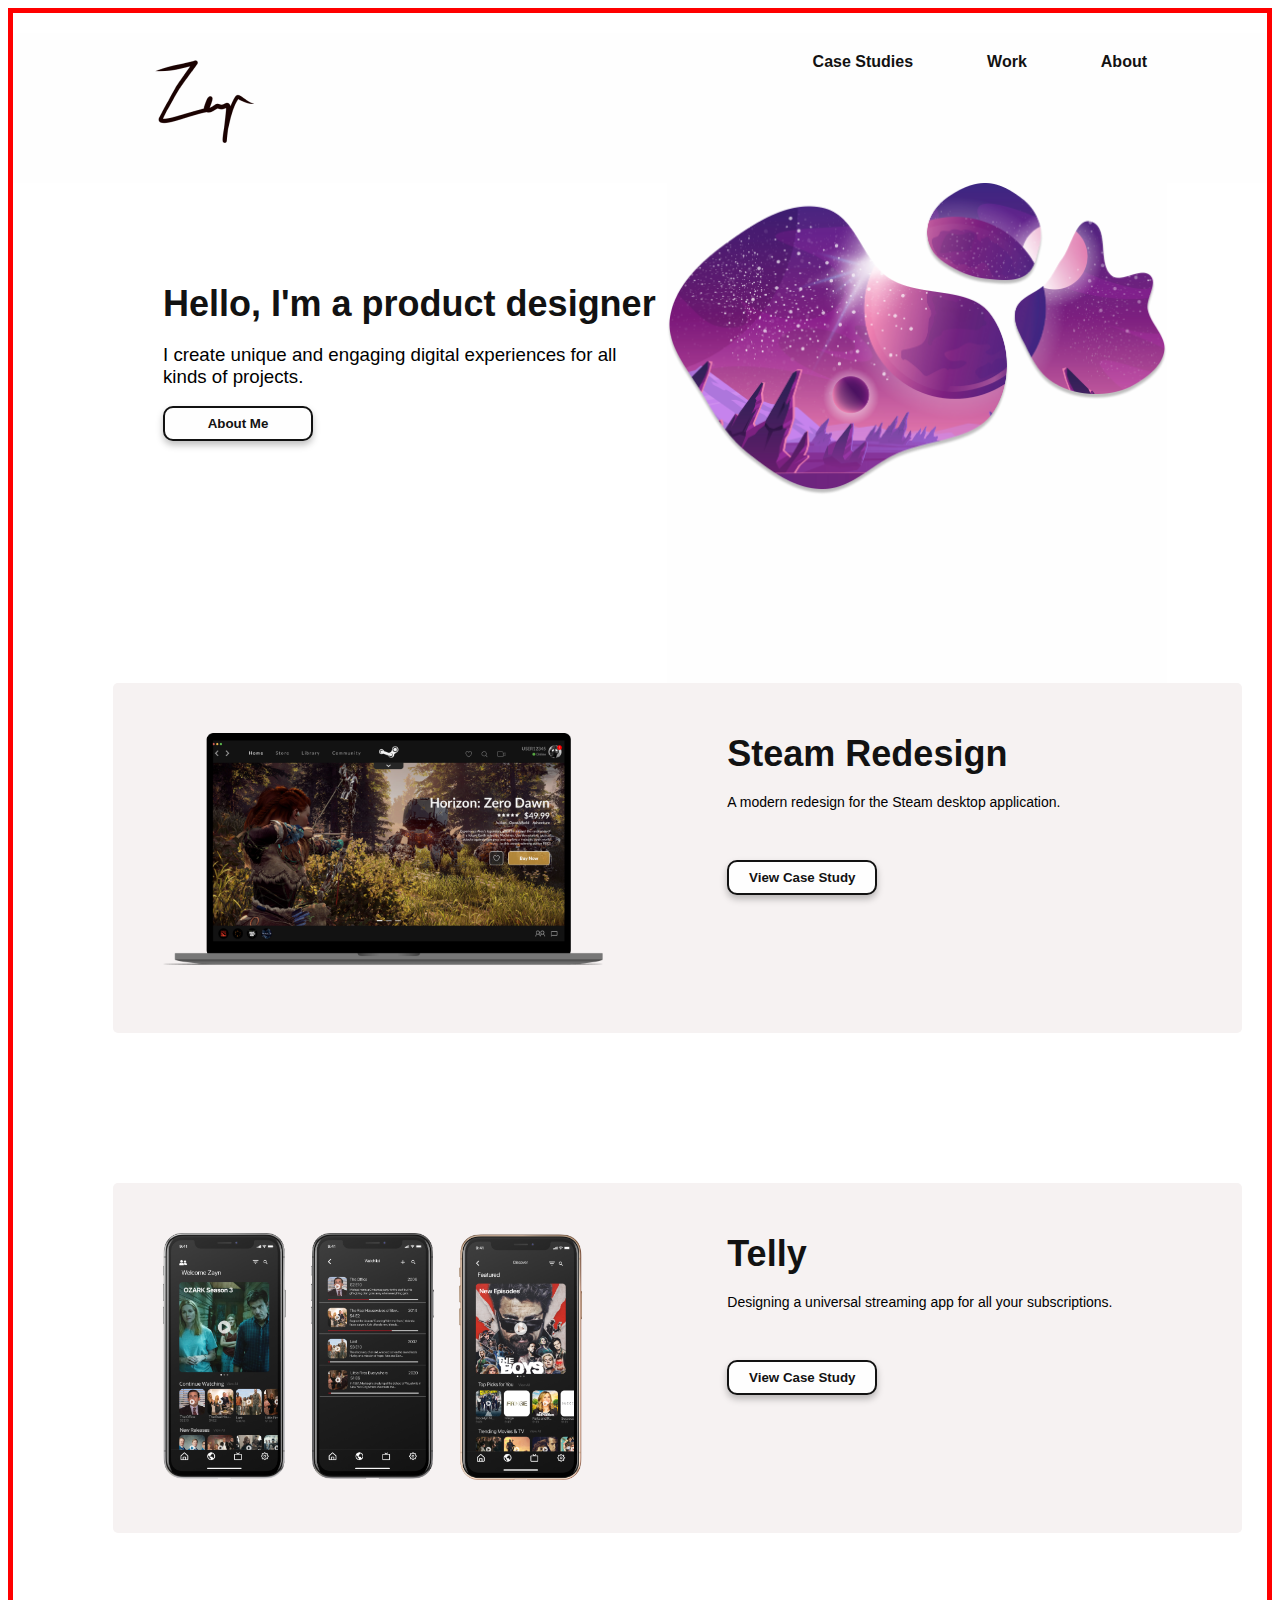
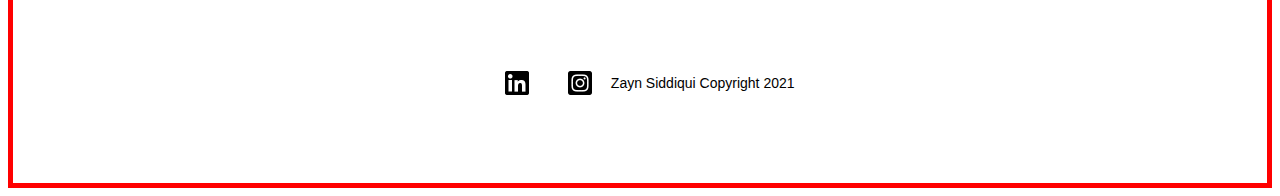
<file: index.html>
<!DOCTYPE html>
<html lang="en" dir="ltr">

<head>
  <meta charset="utf-8">
  <link rel="stylesheet" href="style.css">
  <meta name="viewport" content="width=device-width, initial-scale=1.0"> 
  <script defer src="script.js"></script>

  <title>Case Studies</title>
</head>

<body>
  <div class="grid-container">

  <div class="header-grid">
  <div id="head-banner" class= "banner">
      <img src="name-logo-1.png" class = "head-logo">
      <div class="nav-bar">
        <a href="index.html" id="case-studies" class="nav-link"> Case Studies </a>
        <a href="work.html" id="work" class="nav-link"> Work </a>
        <a href="about.html" id="about" class="nav-link"> About </a>
      </div>
  </div>
</div>
  <div class="hero-box">
    <div class="home-hero-text">
      <h1 class='home-hero-head'>Hello, I'm a product designer</h1>
      <h3>I create unique and engaging digital experiences for all kinds of projects.</h3>
      <button class="about-button">About Me</button>
    </div>
    <div class="home-hero-image">
      <img src="hero-graphic-1.png">
    </div>
  </div>
  <div class="case-study-panel-1">
    <div class="cs-image-1">
      <img class="csi" src="steamredesign.png">
    </div>
    <div class="cs-text-box">
      <div class="cs-text-content">
        <h1>Steam Redesign</h1>
        <h4>A modern redesign for the Steam desktop application.</h4>
      </div>
      <a href=steamredesign.html><button class="cs-button">View Case Study</button></a>
    </div>
  </div>
  <div class="case-study-panel-2">
    <div class="cs-image-1">
      <img class="csi" src="telly.png">
    </div>
    <div class="cs-text-box">
      <div class="cs-text-content">
        <h1>Telly</h1>
        <h4>Designing a universal streaming app for
            all your subscriptions.</h4>
      </div>
      <button class="cs-button">View Case Study</button>
    </div>
  </div>
  <div class="footer">
    <div class="footer-links">
      <img class="link-img"src="linkedin.png">
      <img class="link-img" src="instagram.png">
    </div>
    <div class="footer-text">
      <h4><strong>Zayn Siddiqui Copyright 2021</strong></h4>
    </div>
  </div>
    </div>

</body>

</html>
</file>
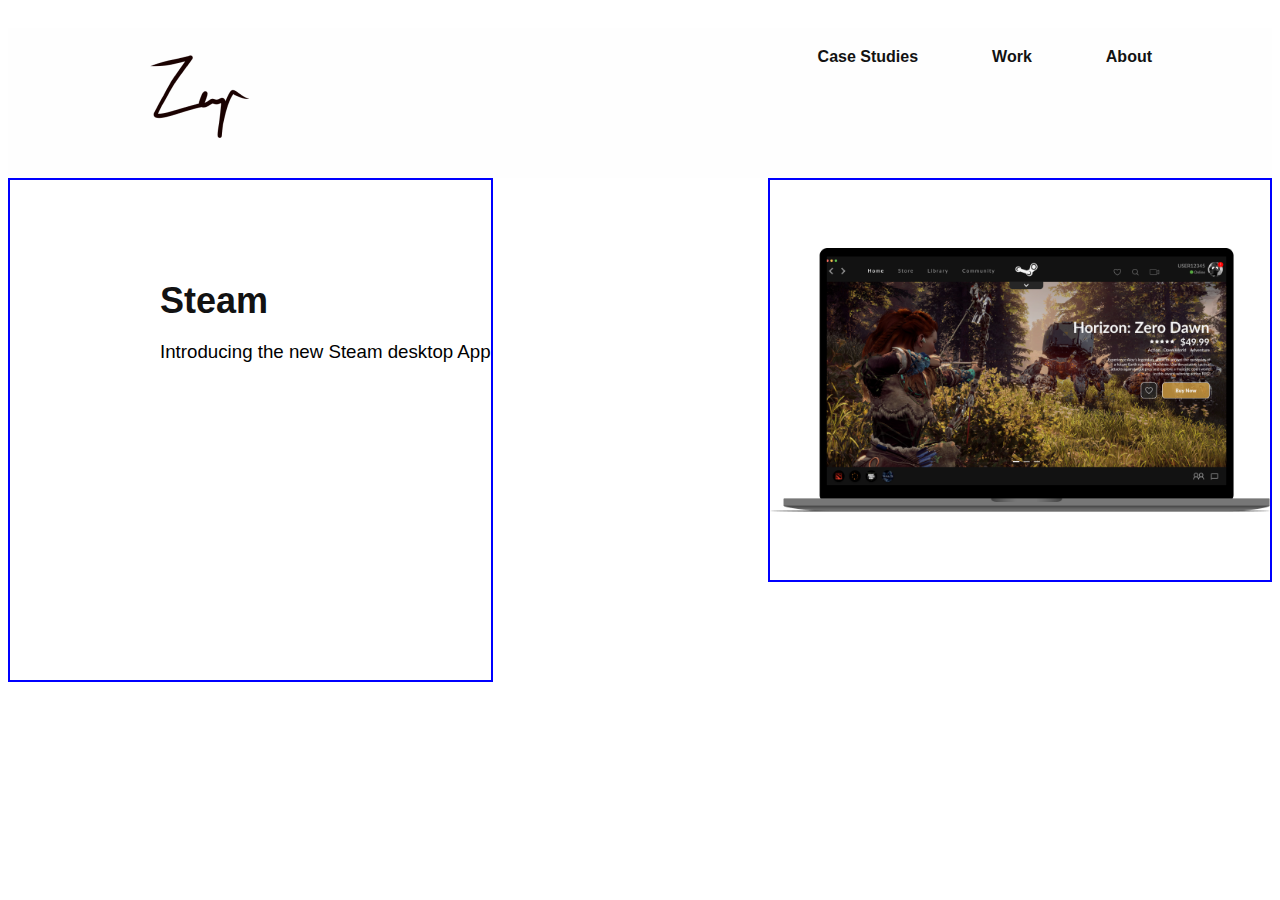
<file: steamredesign.html>
<!DOCTYPE html>
<html lang="en" dir="ltr">
  <head>
    <link rel="stylesheet" href="style.css">
    <meta charset="utf-8">
    <script defer src="script.js"></script>
    <title>Steam Redesign</title>
  </head>
  <body>
    <div class="header-grid">
    <div id="head-banner" class= "banner">
        <img src="name-logo-1.png" class = "head-logo">
        <div class="nav-bar">
          <a href="index.html" id="case-studies" class="nav-link"> Case Studies </a>
          <a href="work.html" id="work" class="nav-link"> Work </a>
          <a href="about.html" id="about" class="nav-link"> About </a>
        </div>
    </div>
    </div>
    <div class="hero-grid-container">
      <div class="grid-item redesigntext">
        <h1>Steam</h1>
        <h3>Introducing the new Steam desktop App</h3>
      </div>
      <div class="grid-item redesignimg">
          <img src="steamredesign.png" alt="">
      </div>
    </div>

  </body>
</html>
</file>
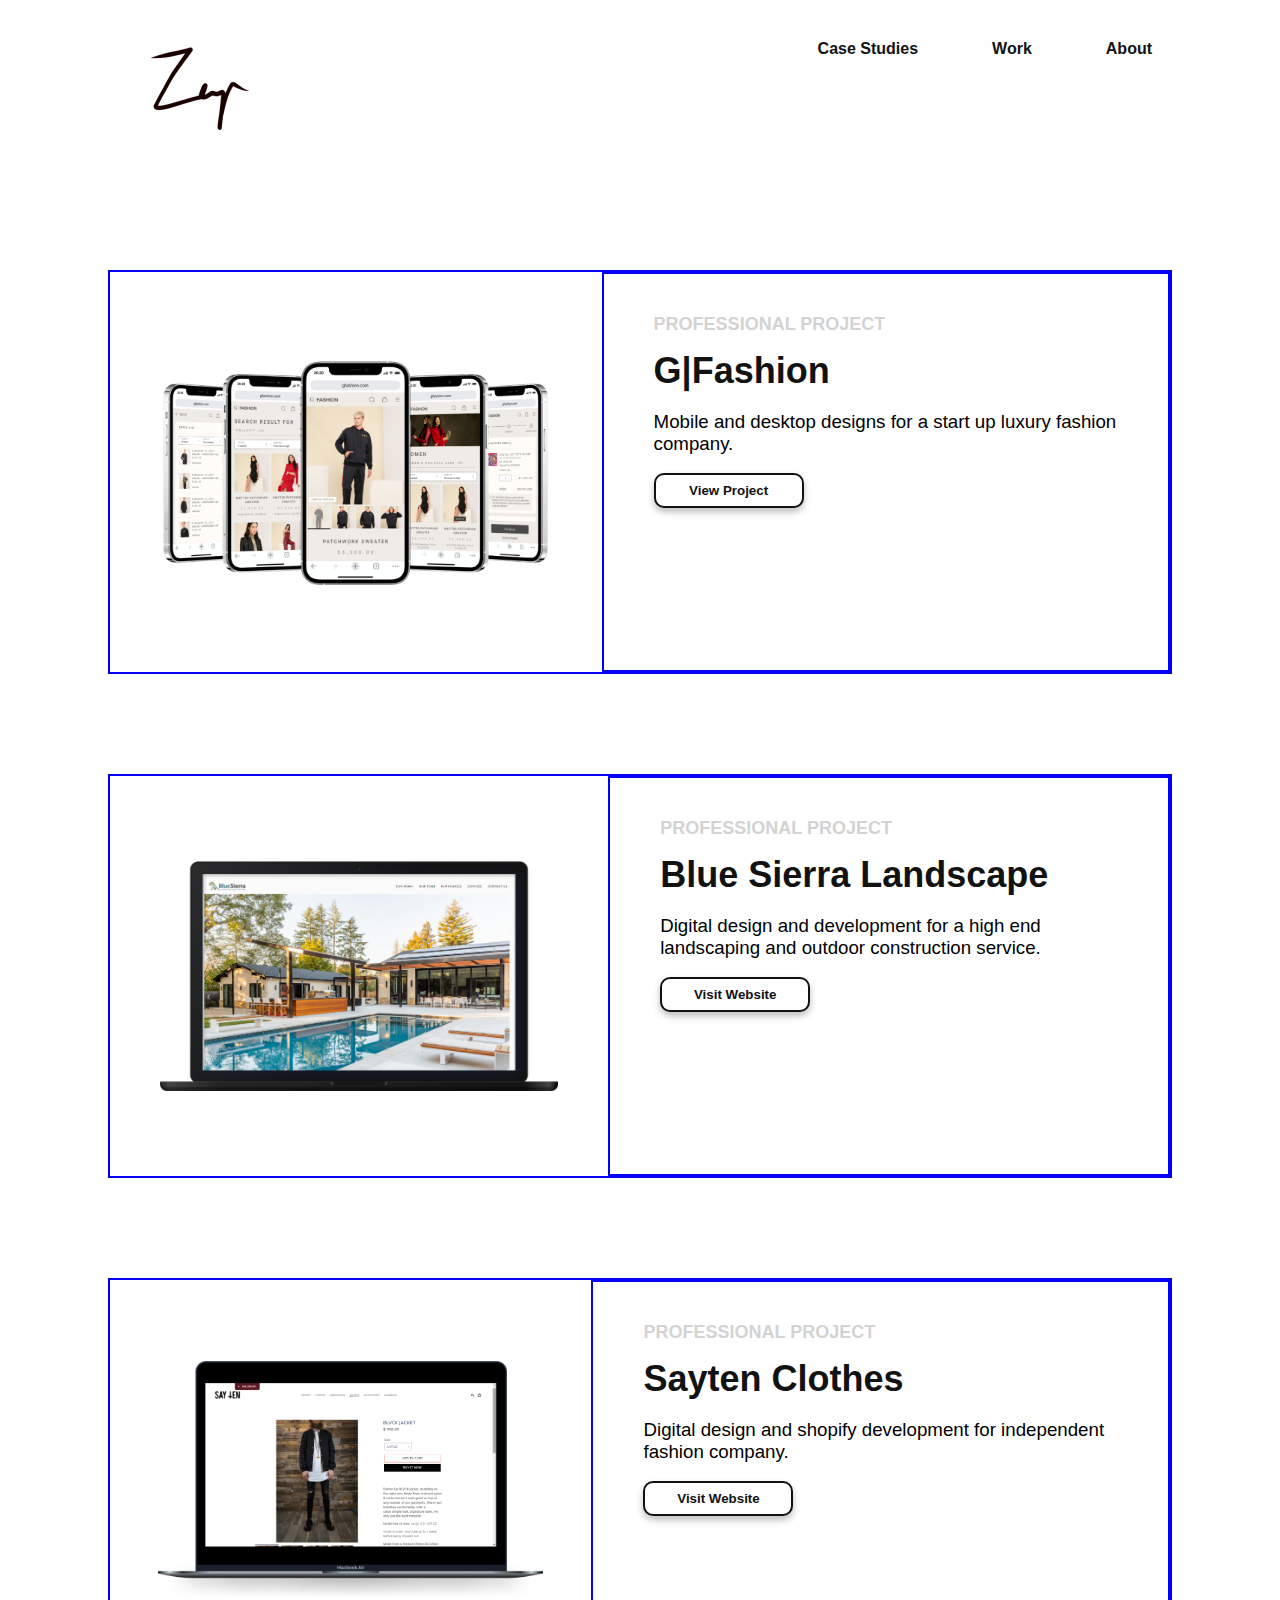
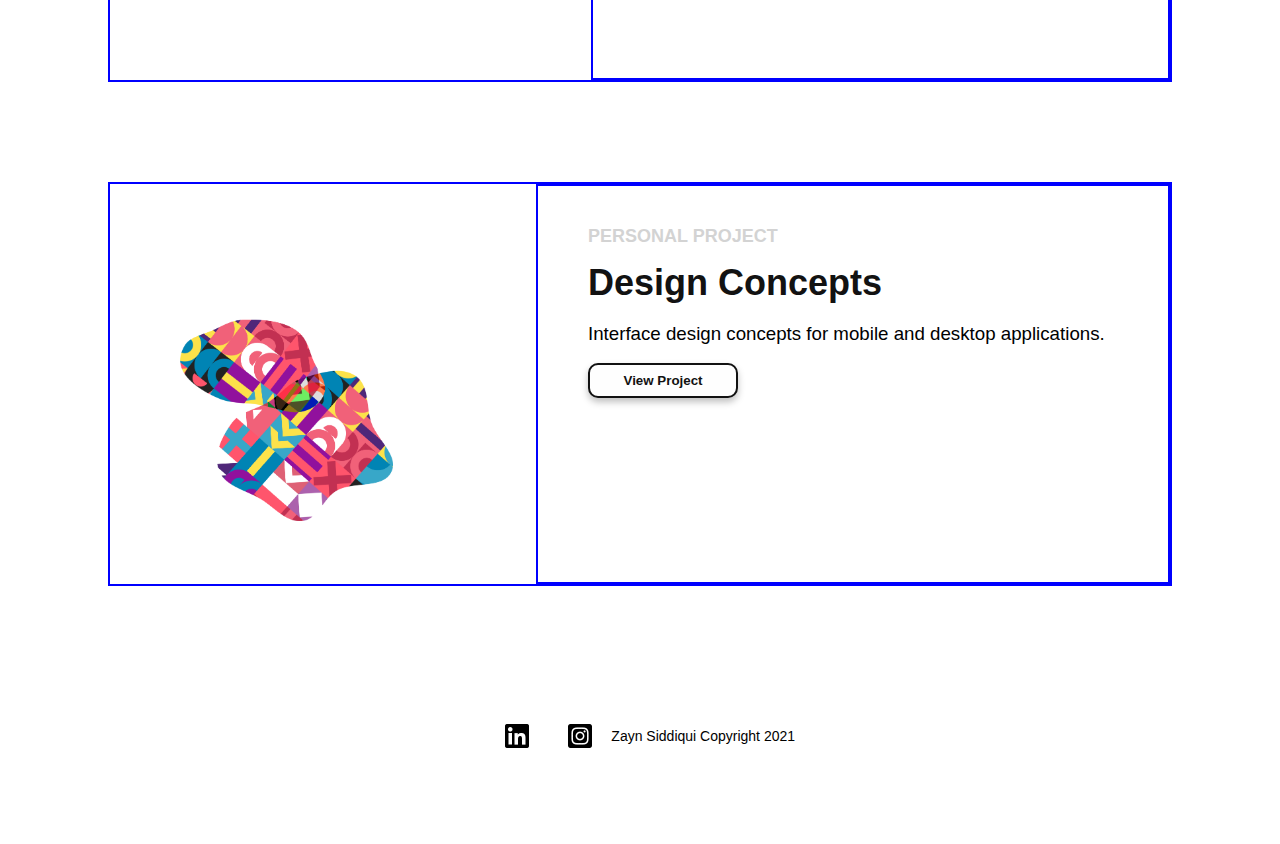
<file: work.html>
<!DOCTYPE html>
<!DOCTYPE html>
<html lang="en" dir="ltr">
  <head>
    <link rel="stylesheet" href="style.css">
    <script defer src="script.js"></script>
    <meta charset="utf-8">
    <title>Work</title>
  </head>
  <body>
    <div id="head-banner" class= "banner">
        <img src="name-logo-1.png" class = "head-logo">
        <div class="nav-bar">
          <a href="index.html" id="case-studies" class="nav-link"> Case Studies </a>
          <a href="work.html" id="work" class="nav-link"> Work </a>
          <a href="about.html" id="about" class="nav-link"> About </a>
        </div>
    </div>
    <div class="project-hero">
      <div class="project-img">
        <img class="project-img-1"  src="g-mobile.png">
      </div>
      <div class="project-text-1">
        <h2>PROFESSIONAL PROJECT</h2>
        <h1>G|Fashion</h1>
        <h3>Mobile and desktop designs for a start up luxury fashion company.</h3>
        <button type="button" name="button">View Project</button>
      </div>
    </div>
    <div class="project-hero">
      <div class="project-img">
        <img class="project-img-1"  src="bsc-home.png">
      </div>
      <div class="project-text-1">
        <h2>PROFESSIONAL PROJECT</h2>
        <h1>Blue Sierra Landscape</h1>
        <h3>Digital design and development for a high end
          landscaping and outdoor construction service.</h3>
        <button type="button" name="button"><a href="https://www.bluesierracorp.com">Visit Website</a></button>
      </div>
    </div>
    <div class="project-hero">
      <div class="project-img">
        <img class="project-img-1"  src="sayten-pdp.png">
      </div>
      <div class="project-text-1">
        <h2>PROFESSIONAL PROJECT</h2>
        <h1>Sayten Clothes</h1>
        <h3>Digital design and shopify development for independent fashion company.</h3>
        <button type="button" name="button"><a href="https://www.saytenclothes.com">Visit Website</a></button>
      </div>
    </div>
    <div class="project-hero">
      <div class="project-img">
        <img class="project-img-1"  src="hero-graphic.png">
      </div>
      <div class="project-text-1">
        <h2>PERSONAL PROJECT</h2>
        <h1>Design Concepts</h1>
        <h3>Interface design concepts for mobile and desktop applications.</h3>
        <button type="button" name="button">View Project</button>
      </div>
    </div>

    <div class="footer">
      <div class="footer-links">
        <img class="link-img"src="linkedin.png">
        <img class="link-img" src="instagram.png">
      </div>
      <div class="footer-text">
        <h4><strong>Zayn Siddiqui Copyright 2021</strong></h4>
      </div>
    </div>
  </body>
</html>
</file>
<file: style.css>
/*HTML ELEMENTS*/


h1{
  font-size: 36px;
  font-family: helvetica, monospace;
  text-align: left;
  color: #121212;
  display: inline;
}
h2{
  color:lightGrey;
  font-family: sans-serif;
  font-size: 18px;
}
h3{
  font-weight: lighter;
  font-family: sans-serif;
}
h4{
  font-size: 14px;
  font-family: sans-serif;
  font-weight:lighter;
}
a:hover{
  opacity:50%;
}
a{
  color: #121212;
  text-decoration: none;
}
button:hover{
  background-color: #121212;
  color: #fefefe;

}
button{
  font-family: helvetica;
  font-weight: bold;
  background-color: #fefefe;
  color: #121212;
  border: 2px solid #121212;
  border-radius: 10px;
  width: 150px;
  height: 35px;
  box-shadow: 0px 4px 7.5px rgba(0, 0, 0, 0.25);
}
img{
  max-width: 100%;
  max-height: 100%;
}
.nav-link{
  font-size: 16px;
  font-family: helvetica, monospace;
  color:#121212;
  font-weight: bold;
  display: inline-block;
  padding-left: 50px;
  padding-right: 20px;
  padding-bottom: 0px;
}


/*Animations*/
@keyframes fadeIn{
  from {color:#fefefe}
  to {color:#121212}
}

/*classes*/
.redesigntext{

  float:left;
  padding: 100px 0 0 150px;
}
.redesignimg{
  display: flex;
  align-items: center;
  float:right;
  max-width: 500px;
}
.header-grid{
  display:grid;

}
.grid-container{
  border: solid 5px red;
  display:grid;
  align-items: stretch;
  grid-template-columns: 1fr;
}
.grid-item{
  height:400px;
  border: solid 2px blue;
}
.banner{
  display:flex;
  justify-content: space-between;
  margin-top: 20px;
  background-color: #fefefe;
  height: 150px;
}
.head-logo{
  display: inline-block;
  float: left;
  height: 145px;
  width: 194px;
  padding: 0 0 0 100px;
}
.nav-bar{
  text-decoration: none;
  padding: 20px 100px 0 0;
  text-align: right;
}
.hero-box{

  display: flex;
  justify-content: space-between;
}
.home-hero-head{
  animation-name: fadeIn;
  animation-duration: 2s;
}
.home-hero-text{
  animation-name: fadeIn;
  animation-duration: 4s;
  float:left;
  width: 500px;
  padding: 100px 0 0 150px;
}
.home-hero-image{

  display:inline-block;
  float:right;
  height: 500px;
  width: 500px;
  background-color:#fefefe;

  margin-right: 100px;
}
.about-button{
  box-shadow: 0px 4px 7.5px rgba(0, 0, 0, 0.25);
}
.case-study-panel-1{
  border-radius: 5px;

  margin-left: 100px;
  margin-right: 100px;
  margin-bottom: 100px;
  width: 90%;
  height: 350px;
  background: #F6F2F2;
}
.cs-image-1{
  display:inline-block;
  float:left;
  height:247px;
  width:440px;
  margin: 50px;
}
.cs-text-box{
  height: 100%;

  width: 50%;
  float: right;
  display:inline-block;
}
.cs-text-content{
  margin: 50px;
}
.cs-button{
  margin-left: 50px;
  box-shadow: 0px 4px 7.5px rgba(0, 0, 0, 0.25);
}
.case-study-panel-2{
  border-radius: 5px;
  margin-top: 50px;
  margin-left: 100px;
  margin-right: 100px;
  width: 90%;
  height: 350px;
  background: #F6F2F2;
  margin-bottom:50px;
}
.project-hero{
  height: 400px;
  border: 2px solid blue;
  display: flex;
  justify-content: space-between;
  margin-top: 100px;
  margin-left: 100px;
  margin-right: 100px;
  margin-bottom: 50px;
}
.project-text-1{
  padding: 25px 50px 0 50px;
  border: 2px solid blue;
  float:right;
  width: 50%;
}
.project-img{
  display: flex;
  align-items: center;
  justify-content:center;
  width:50%:
  border: 2px solid blue;
  float:left;
}
.project-img-1{
  padding: 10px 10px 10px 10px;
  max-width: 80%;
  max-height: 80%;
}
.footer{
  display:flex;
  justify-content: center;

  height: 200px;
}
.footer-links{

  width:10%;
  display: flex;
  flex-direction:row;
  justify-content: space-around;
  align-items: center;

}
.link-img{
  max-width: 24px;
  max-height: 24px;
}
.footer-text{

  display:flex;
  flex-direction: column;
  justify-content: center;
  align-items: center;
}
.backgroud-img{
  z-index: 1;
}
.profile-img{
  z-index: 2;
  max-width: 425px;
  max-height: 500px;
}




@media screen and (max-width: 414px) {

.home-hero-image{
  display:none;
}


}
</file>
